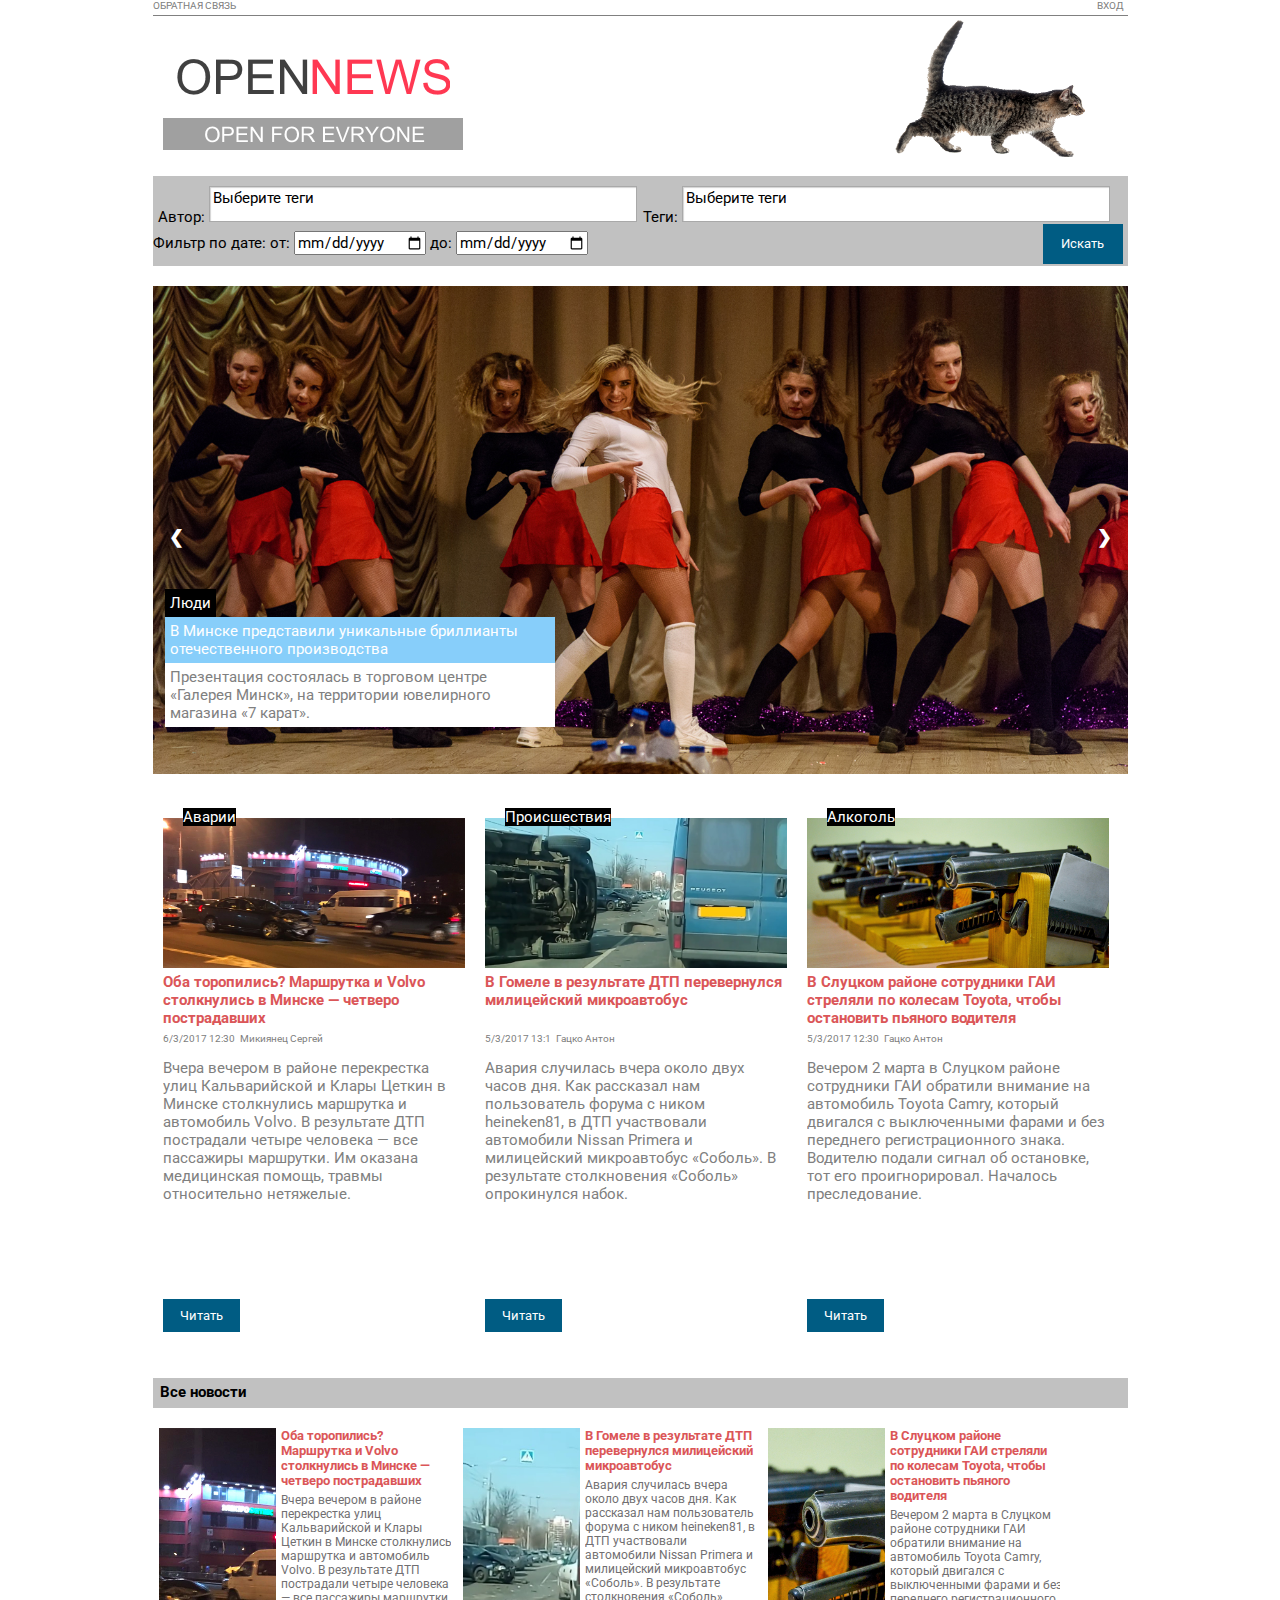
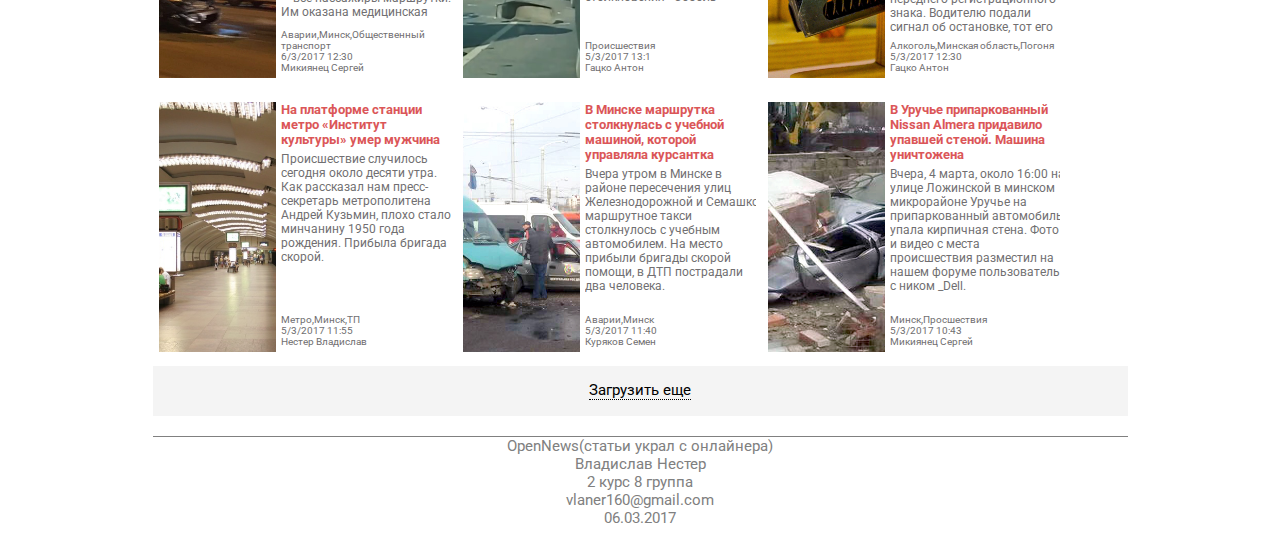
<file: index.html>
<!DOCTYPE html>
<html lang="ru">
<head>
    <meta charset="UTF-8">
    <title>Главная страница</title>
    <link rel="stylesheet" href="css/style.css">
    <link href="https://fonts.googleapis.com/css?family=Roboto" rel="stylesheet">
    <link rel="stylesheet" href="css/slider.css">
    <link rel="stylesheet" href="css/custom_select_ui.css">
    <script src="scripts/custom_select.js"></script>
</head>
<body>
<div class="wrapper">
    <div class="top-menu">
        <ul class="top-bar">
            <li class="top-bar-li">
                <div class="contact" title="Написать автору">Обратная связь</div>
            </li>
            <li class="top-bar-login">
                <div class="login" title="Вход">Вход</div>
            </li>
        </ul>
    </div>
    <div class="header">
        <h1 class="header-title">
            <a class="header-logo" href="http://google.by" title="Честные новости">
                <img id="pageLogo" src="images/new_log.png" title="OpenNews" alt="OpenNews">
            </a>
        </h1>
        <div class="banner">
            <a class="header-banner">
                <img id="catBanner" src="images/cat_banner.png" title="Место для рекламы" alt="Реклама">
            </a>
        </div>
        <div class="login-form-wrapper">
            <div class="login-label">Вход</div>
            <form class="login-form" name="login-form" id="login-form">
                <input type="text" class="login-form-input" placeholder="Имя пользователя">
                <input type="password" class="login-form-input" placeholder="Пароль">
                <button class="flat-button login-button" type="button" id="login-button">Вход</button>
            </form>
        </div>
    </div>
    <div class="middle">
        <div class="filter-box">
            <form name="filter">
                <div class="author-filter-container">
                    <div class="filter-item filter-author">Автор:
                    </div>
                    <div class="custom-input" id="author-filter">
                        <div class="custom-input-wrapper">
                            <div class="custom-input__input" contentEditable="false" data-text="Выберите теги"></div>
                            <div class="block-container">
                            </div>
                        </div>
                    </div>
                </div>
                <div class="filter-tags-container">
                    <div class="filter-item filter-tags">Теги:</div>
                    <div class="custom-input" id="tags-filter">
                        <div class="custom-input-wrapper">
                            <div class="custom-input__input" contentEditable="false" data-text="Выберите теги"></div>
                            <div class="block-container">
                            </div>
                        </div>
                    </div>
                </div>
                <div class="date-filter-container">
                    <div class="filter-item filter-date">Фильтр по дате: от: <input name="date_from" type="date"/>
                        до:
                        <input name="date_to" type="date"/></div>
                </div>
                <button type="button" class="flat-button add-filter" id="add-filter" name="filterButton">Искать
                </button>
            </form>
        </div>
        <div class="slideshow-container">
            <div class="slides fade">
                <a href="http://google.com">
                    <img src="images/1_news.jpeg">
                    <div class="text fade">
                        <div class="tag-slider"><p>Люди</p></div>
                        <div class="header-slider"><p>В Минске представили уникальные бриллианты отечественного
                            производства</p></div>
                        <div class="description-slider"><p>Презентация состоялась в торговом центре «Галерея Минск», на
                            территории ювелирного магазина «7 карат». </p></div>
                    </div>
                </a>
            </div>
            <div class="slides fade">
                <a href="http://google.com">
                    <img src="images/2_news.jpeg">
                    <div class="text fade">
                        <div class="tag-slider"><p>Люди</p></div>
                        <div class="header-slider"><p>Фотофакт: в Минске прошел торжественный марш подразделений МВД,
                            посвященный 100-летию белорусской милиции</p></div>
                        <div class="description-slider"><p>Торжественный марш подразделений Министерства внутренних дел,
                            посвященный 100-летию белорусской милиции, прошел сегодня в Минске на Октябрьской площади.
                            Всего
                            в этом мероприятии было задействовано более 1,2 тыс. сотрудников различных подразделений
                            МВД.
                            Также в параде участвовало 46 единиц техники — современных машин и ретроавтомобилей.</p>
                        </div>
                    </div>
                </a>
            </div>
            <div class="slides fade">
                <a href="http://google.com">
                    <img src="images/3_news.jpeg">
                    <div class="text fade">
                        <div class="tag-slider"><p>Люди</p></div>
                        <div class="header-slider"><p>Весенний и свежий фоторепортаж Onliner.by: в БГЭУ выбрали самую
                            красивую студентку</p></div>
                        <div class="description-slider"><p>Традиционно женский нархоз разыграл титул своей самой
                            красивой
                            студентки. Пятничным вечером девять девушек сноровисто меняли платья, аккуратно вышагивали
                            на
                            шпильках высотой с небоскреб, танцевали под заграничную певицу Бейонсе, сочетая это с
                            некоторым
                            количеством отечественного тверка. Да возрадуются все полешуки: самой обаятельной и
                            привлекательной стала пинчанка.</p></div>
                    </div>
                </a>
            </div>
            <a class="prev" onclick="plusSlides(-1)">&#10094</a>
            <a class="next" onclick="plusSlides(1)">&#10095</a>

        </div>
        <div class="top-news-bar"></div>
        <div class="bottom-news-bar">
            <div class="bottom-news-all"><h5>Все новости</h5></div>
            <div class="bottom-news">
            </div>
            <div class="more-news">
                <span class="news-more__text">Загрузить еще</span>
            </div>
        </div>
    </div>
    <div class="add-news-button" id="add-button">
        <a>
            <img src="images/add_news_medium.png">
        </a>
    </div>
    <div class="footer">
        <div class="footer_text">OpenNews(статьи украл с онлайнера)</div>
        <div class="footer_text">Владислав Нестер</div>
        <div class="footer_text">2 курс 8 группа</div>
        <div class="footer_text">vlaner160@gmail.com</div>
        <div class="footer_text">06.03.2017</div>
    </div>

</div>
</body>
<!-- templates -->
<template id="template-article-top">
    <div class="top-news-wrapper" data-id="id">

        <div class="news-tag">Тег новости</div>
        <div class="news-picture-big">
            <a href="http://www.google.com">
                <img src="" id="big-image">
            </a>
        </div>
        <div class="news-header-big">
            <h5>Заголовок</h5>
        </div>
        <div class="news-info-big">
            <span class="news-big-date">Дата</span>
            <span class="news-big-author">Автор</span>
        </div>
        <div class="news-preview-big"><p>Краткое содержание.</p></div>
        <div class="read_big">
            <button type="button" class="flat_button_read">Читать</button>
        </div>
        <div class="edit-panel">
            <img src="images/editing-pencil_24.png" class="edit-news">
            <img src="images/garbage_24.png" class="delete-news">
        </div>

    </div>
</template>
<template id="template-article-bot">
    <div class="bottom-news-wrapper" data-id="id">
        <div class="news-picture-small">
            <a>
                <img src="" id="small-image">
            </a></div>
        <div class="small-news">
            <div class="news-header-small">
                <a href="https://google.com" id="small-link">
                    <h5>Заголовок</h5></a>
            </div>
            <div class="news-preview-small"><p>Краткое содержание.</p></div>
            <div class="news-info-small">
                <span class="small-info">Теги</span>
                <span class="small-info">Дата</span>
                <span class="small-info">Автор</span>
            </div>
            <div class="edit-panel">
                <img src="images/editing-pencil_24.png" class="edit-news">
                <img src="images/garbage_24.png" class="delete-news">
            </div>
        </div>
    </div>
</template>
<template id="template-full-news">
    <div class="news-background">
        <div class="full-news-wrapper">
            <div class="full-news">
                <div class="top-image-full">
                    <div class="description-full">
                        <span class="full-left">Автор</span>
                        <span class="full-right">Время</span>
                        <span class="full-right">Теги</span>
                    </div>
                </div>
                <div class="title-full">
                    TITLE
                </div>
                <div class="content-full">CONTENT
                </div>
            </div>
        </div>
    </div>
</template>
<template id="template-add-edit-news">
    <div class="news-background">
        <div class="add-edit-news-wrapper">
            <div class="add-edit-news-invalid">Неверные данные!</div>
            <form class="add-edit-news-form" id="add-news" name="addNewsForm">
                <input type="text" class="add-edit-news-field" placeholder="Ссылка на картинку">
                <textarea class="add-edit-news-field add-title" placeholder="Заголовок"></textarea>
                <textarea class="add-edit-news-field add-summary" placeholder="Краткое содержание"></textarea>
                <textarea class="add-edit-news-field add-content" id="add-content-field"
                          placeholder="Содержание новости"></textarea>

            </form>
            <div class="custom-input add-edit-add-tags" id="add-edit-tags">
                <div class="custom-input-wrapper">
                    <div class="custom-input__input" contentEditable="false" data-text="Выберите теги"></div>
                    <div class="block-container">
                    </div>
                </div>
            </div>
            <button type="button" form="add-news" class="flat-button add-news-button-form" id="add-news-submit">
                Добавить!
            </button>
        </div>
    </div>
</template>
<!--scripts-->
<script src="scripts/slider.js" async></script>
<script src="scripts/script.js"></script>
</html>
</file>
<file: css/style.css>
* {
    font-family: "Roboto", Helvetica, Arial, sans-serif;
    font-size: 15px;
}

body {
    margin: 0;
}

.wrapper {
    position: relative;
    margin: 0 auto;
    max-width: 975px;
    min-width: 975px;
}

.top-menu {
    height: 15px;
    border-bottom: 1px solid grey;
}

.top-bar {
    width: 975px;
    margin: -2px;
    padding: 0;
    position: absolute;
    list-style-type: none;
    display: inline-block;

}

.top-bar-li {
    float: left;
    padding: 0;
    margin: 0;
    -webkit-user-select: none;
}

.top-bar-login {
    float: right;
    padding: 0;
    margin: 0;
    -webkit-user-select: none;
    cursor: pointer;
}

.contact, .login {
    color: grey;
    text-decoration: none;
    font-size: 10px;
    padding: 2px;
    text-transform: uppercase;
}

.header {
    height: 150px;
    width: auto;
    margin: 10px;
    margin-bottom: 0;
}

.header-title {
    height: 150px;
    float: left;
    margin: 0;
    padding: 0;
}

.header-title img {
    height: 100%;
}

.banner {
    height: 100px;
    width: 250px;
    float: right;
    margin: 0;
    padding: 0;
    position: relative;
}

.header-banner {
    height: 150px;
    width: 250px;
}

.header-banner img {
    position: absolute;
    height: 150px;
    width: 100%;
    top: -10px;
}

.filter-box {
    background-color: #c1c1c1;
    width: 100%;
    height: 90px;
    margin-bottom: 20px;
    position: relative;
}

.filter-item {
    display: inline-block;
}

.filter-user {
    float: left;
    margin: 0;
    width: auto;
    padding: 15px;
}

.filter-user:hover {
    background-color: red;
}

.filter-user:hover label {
    color: white;
}

.filter-label {
    text-align: center;
}

.common-filter {
    position: relative;
}

.tags {
    width: auto;
    float: left;
    padding: 15px;
}

.tags:hover {
    background-color: red;
}

.tags:hover label {
    color: white;
}

.add-news {
    float: right;
    display: inline-block;

}

.add_news_btn {
    height: 50px;
}

.flat-button {
    padding: 7px 16px 8px;
    margin: 10px;
    font-size: 13px;
    display: inline-block;
    vertical-align: top;
    line-height: 15px;
    text-align: center;
    background-color: #005c83;
    color: #fff;
    border: 0;
}

.flat-button:hover {
    opacity: 0.9;
}

.top-news-bar {
    margin-top: 30px;
    height: auto;
    width: 100%;
    position: relative;
    margin-bottom: 30px;
}

.top-news-wrapper {
    position: relative;
    display: inline-block;
    width: 31%;
    margin: 10px;
    height: 520px;
}

.top-news-wrapper:hover {
    box-shadow: 0 0 30px grey;
    transform: scale(1.1);
}

.news-picture-big {
    height: 150px;
    width: 100%;
}

.news-picture-big img {
    width: 100%;
    height: 100%;
}

.news-header-big {
    float: left;
    text-align: left;
    width: 100%;
    height: 55px;
    margin-top: 5px;
}

.news-header-big h5 {
    margin: 0;
    color: #db5658;
    text-wrap: normal;
}

.news-info-big {
    display: inline-block;
    margin-top: 5px;
    color: #808080;
    float: left;
}

.news-big-date {
    float: left;
    font-size: 10px;
    margin-right: 5px;
}

.news-big-author {
    float: left;
    font-size: 10px;
}

.news-preview-big {
    color: #808080;
    float: left;
    overflow: hidden;
    height: 250px;
    width: 100%;
}

.edit-panel {
    position: absolute;
    bottom: 0;
    right: 5px;
    opacity: 0.5;
}

.edit-panel:hover {
    opacity: 1;
}

.edit-panel img {
    margin: 2px;
    width: 16px;
    height: 16px;
}

.read_big {
    float: left;
    margin-top: 5px;
}

.flat_button_read {
    padding: 9px 17px 9px;
    margin: 0;
    font-size: 13px;
    display: inline-block;
    vertical-align: top;
    line-height: 15px;
    text-align: center;
    background-color: #005c83;
    color: #fff;
    border: 0;
}

.flat_button_read:hover {
    opacity: 0.9;
}

.news-tag {
    position: absolute;
    background-color: #000000;
    color: #fff;
    left: 20px;
    top: -10px;
}

.bottom-news-bar {
    height: auto;
    width: 100%;
    margin-top: 20px;
    position: relative;
}

.bottom-news-all {
    height: 30px;
    background-color: #c1c1c1;
    position: relative;
    margin-bottom: 10px;
}

.bottom-news-all h5 {
    position: absolute;
    top: 5px;
    left: 7px;
    margin: 0;
}

.bottom-news-wrapper {
    position: relative;
    display: inline-block;
    width: 30%;
    margin: 10px 6px 10px 6px;
    height: 250px;
    overflow: hidden;
}

.news-picture-small {
    width: 40%;
    height: 250px;
    display: inline-block;
}

.small-news {
    display: inline-block;
    width: 60%;
    float: right;
    height: 100%;
}

.news-picture-small img {
    height: 100%;
    width: 100%;
    object-fit: cover;
}

.news-header-small {
    display: inline-block;
    margin-bottom: 5px;
    margin-left: 5px;
}

.news-header-small a {
    text-decoration: none;

}

.news-header-small h5 {
    margin: 0;
    color: #db5658;
    font-size: 13px;
}

.news-preview-small {
    display: inline-block;
    width: 100%;
    color: #716f71;
    margin-bottom: 10px;
    height: 50%;
    overflow: hidden;
    margin-left: 5px;
}

.news-preview-small p {
    margin: 0;
    float: left;
    font-size: 12px;
}

.news-info-small {
    margin: 5px;
    height: auto;
    width: auto;
    padding-top: 5px;
    position: absolute;
    bottom: 0;
    color: #716f71;
}

.small-info {
    font-size: 10px;
    float: left;
    clear: both;
}

.more-news {
    height: 50px;
    width: 100%;
    background: #f4f4f4;
    display: inline-block;
    box-sizing: border-box;
    text-align: center;
    padding-top: 15px;

}

.more-news a {
    text-decoration: none;
}

.news-more__text {
    color: #000000;
    border-bottom: 1px dotted;
    cursor: pointer;
}

.add-news-button {
    position: fixed;
    right: 30px;
    bottom: 50px;
}

.footer {
    width: 100%;
    height: 80px;
    border-top: 1px solid #808080;
    text-align: center;
    margin-top: 20px;
    margin-bottom: 20px;
}

.footer_text {
    color: #808080;
    text-align: center;
}

/*Style Full News*/
.news-background {
    margin: 0 auto;
    position: fixed;
    top: 0;
    width: 100%;
    height: 100%;
    z-index: 50;
    background: rgba(0, 0, 0, .7);
    overflow-y: scroll;
}

.news-background::-webkit-scrollbar {
    display: none;
}

.full-news-wrapper {
    position: relative;
    top: 50px;
    margin: 0 auto;
    width: 975px;
    height: 800px;
    background-color: whitesmoke;
}

.full-news {
    position: relative;
    max-width: 975px;
    min-width: 975px;
    height: 100%;
    overflow-y: scroll;
    overflow-x: hidden;
}

.top-image-full {
    position: relative;
    height: 250px;
    width: 100%;
    margin-bottom: 20px;
    background-image: url("../images/id_17.jpeg");
    background-position: top center;
}

.description-full {
    position: absolute;
    width: 100%;
    height: 40px;
    bottom: 0;
    background-color: rgba(0, 0, 0, .5);
}

.full-left {
    color: #fff;
    margin: 10px;
    float: left;

}

.full-right {
    color: #fff;
    margin: 10px;
    float: right;
}

.title-full {
    position: relative;
    width: 50%;
    height: auto;
    text-align: center;
    margin: 0 auto;
    word-wrap: break-word;
}

.content-full {
    width: auto;
    height: auto;
    text-align: justify;
    margin: 8px;
}

.full-news::-webkit-scrollbar-track {
    -webkit-box-shadow: inset 0 0 6px rgba(0, 0, 0, 0.3);
    border-radius: 10px;
    background-color: #F5F5F5;
}

.full-news::-webkit-scrollbar {
    width: 12px;
    background-color: #F5F5F5;
}

.full-news::-webkit-scrollbar-thumb {
    border-radius: 10px;
    -webkit-box-shadow: inset 0 0 6px rgba(0, 0, 0, .3);
    background-color: rgba(85, 85, 85, .6);
}

/*Edit and Add news*/
.add-edit-news-wrapper {
    position: relative;
    top: 50px;
    padding-top: 20px;
    margin: 0 auto;
    width: 975px;
    height: 800px;
    background-color: whitesmoke;
    z-index: 0;
}

.add-edit-news-field {
    margin: 25px;
    float: left;
    clear: both;
    display: inline-block;
    width: 80%;
    resize: none;
    font-size: 14px;
}

.add-edit-news-invalid {
    position: relative;
    text-align: center;
    color: #ff0000;
    visibility: hidden;
}

.add-news-button-form {
    position: absolute;
    bottom: 50px;
    right: 10px;
}

/*Login From*/
.login-form-wrapper {
    width: 300px;
    height: 150px;
    padding: 10px;
    position: absolute;
    z-index: 20;
    background-color: whitesmoke;
    border-radius: 2px;
    right: 0;
    top: 20px;
    display: none;

}

.login-label {
    width: 100%;
    text-align: center;
}

.login-form {
    width: 90%;
    height: 100%;
}

.login-form-input {
    margin: 10px 10px;
    width: 100%;
}

.login-button {
    position: absolute;
    margin-right: 0;
    right: 25px;
}

/*Filter*/
.add-filter {
    width: 80px;
    height: 40px;
    float: right;
    position: relative;
    margin: 0;
    top: -7px;
    left: -5px;
}

.author-filter-container {
    margin: 5px;
    height: auto;
    width: auto;
    display: inline-block;
}

.filter-tags-container {
    margin: 5px;
    height: auto;
    width: auto;
    display: inline-block;
}

.date-filter-container {
    display: inline-block;
}
.add-edit-add-tags{
    margin-top: 5px;
    margin-left: 25px;
}
</file>
<file: css/slider.css>
a{
    text-decoration: none;
}
img{
    width: 100%;
}
.slideshow-container {
    max-width: 1000px;
    position: relative;
    margin: auto;
}

.prev, .next {
    cursor: pointer;
    position: absolute;
    top: 50%;
    width: auto;
    margin-top: -22px;
    padding: 16px;
    color: white;
    font-weight: bold;
    font-size: 18px;
    transition: 0.6s ease;
    border-radius: 0 3px 3px 0;
}
.next {
    right: 0;
    border-radius: 3px 0 0 3px;
}

.prev:hover, .next:hover {
    background-color: rgba(0, 0, 0, 0.8);
}

.text {
    color: #f2f2f2;
    font-size: 12px;
    padding: 8px 12px;
    position: absolute;
    bottom: 90px;
    top:60%;
    max-width: 40%;
    height: 33%;
    overflow: hidden;
}
.tag-slider{
    background-color: #000000;
    color: #fff;
    padding: 5px;
    float: left;
    clear: both;
}
.header-slider{
    color: #fff;
    padding: 5px;
    background-color:lightskyblue;
    float: left;
    clear: both;
}
.description-slider{
    color:#808080;
    background-color: #fff;
    padding: 5px;
    float: left;
    clear: both;
}
.text p{
    margin: 0;
    padding: 0;
}

.fade {
    animation-name: fade;
    animation-duration: 1.5s;
}


@keyframes fade {
    from {
        opacity: 0.4
    }
    to {
        opacity: 1
    }
}
</file>
<file: css/custom_select_ui.css>
.custom-input {
    position: relative;
    width: 420px;
    display: inline-block;

}

.custom-input-wrapper {
    width: 420px;
    position: relative;
}

.custom-input__input {
    background-color: white;
    background-color: -moz-field;
    border: 1px solid darkgray;
    box-shadow: 1px 1px 1px 0 lightgray inset;
    margin-top: 5px;
    padding: 2px 3px;
    width: 100%;
    min-height: 30px;
    max-height: 30px;
    overflow: auto;
}

[contentEditable=false]:empty:not(:focus):before {
    content: attr(data-text)
}

.custom-input__input::-webkit-scrollbar {
    display: none;
}

.block-container {
    position: absolute;
    z-index: 10;
    border: 1px solid #d0d0d0;
    background: #ffffff;
    margin: -0;
    border-top: 0 none;
    box-sizing: border-box;
    box-shadow: 0 1px 3px rgba(0, 0, 0, 0.1);
    border-radius: 0 0 3px 3px;
    width: 102%;
    height: 100px;
    overflow-y: scroll;
    display: none;
    -webkit-user-select: none;
}

.block {
    width: auto;
    white-space: nowrap;
    font-size: 13px;
    height: 12px;
    overflow: hidden;
    cursor: pointer;
    margin: 2px 3px 3px 2px;
    padding: 6px;
    background: #1da7ee;
    color: #ffffff;
    border: 1px solid #0073bb;
    border-radius: 3px;
    text-align: center;
    display: inline-block;
    -webkit-user-select: none;
}

.show {
    display: block;
}
.hide{
    display: none;
}
.custom-input-add-button {
    position: absolute;
    right: 20px;
    bottom: 0;
    padding: 7px 16px 8px;
    font-size: 13px;
    /*display: inline-block;*/
    vertical-align: top;
    line-height: 15px;
    text-align: center;
    background-color: #005c83;
    color: #fff;
    border: 0;
}
</file>
